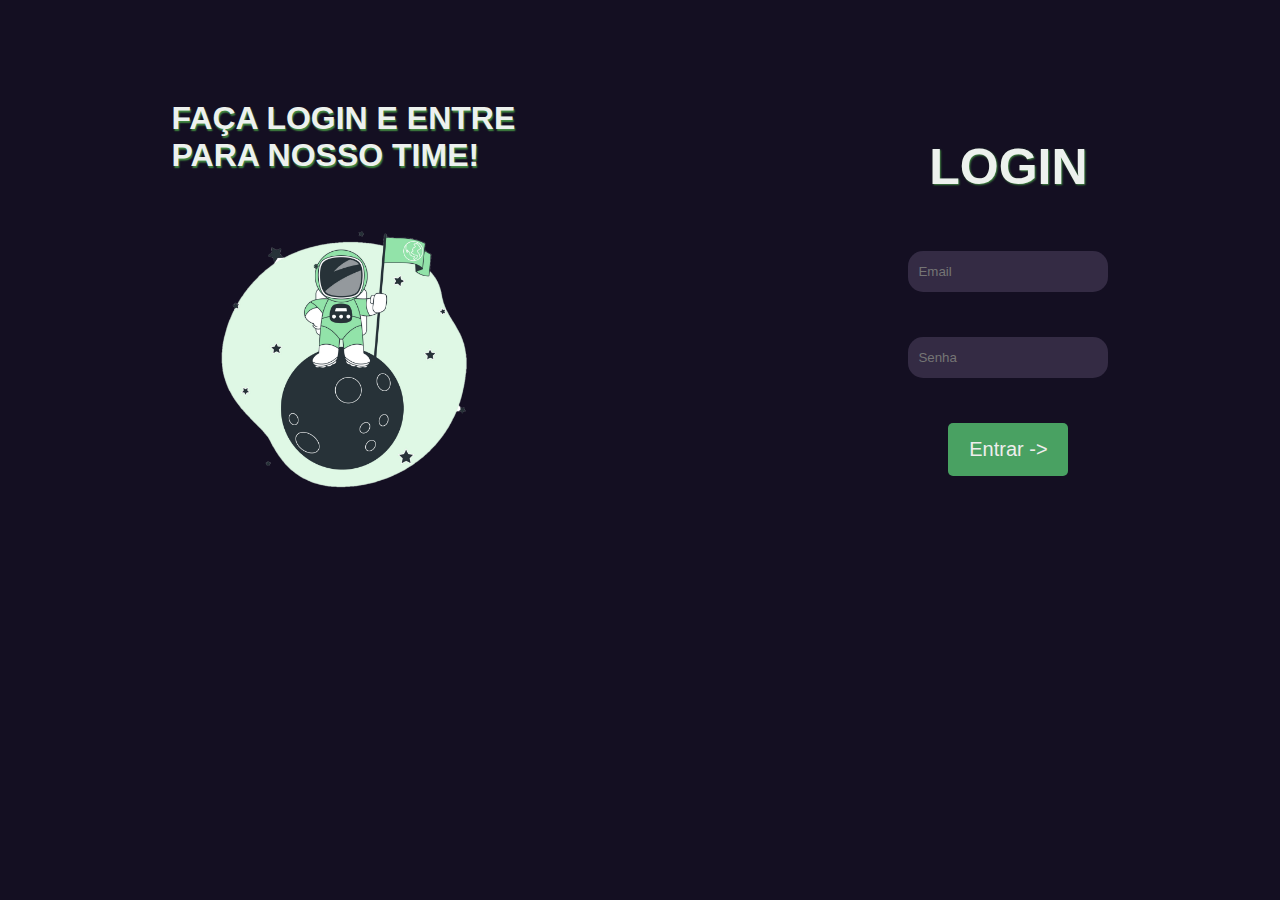
<file: index.html>
<!DOCTYPE html>
<html lang="pt-br" dir="ltr">

<head>
    <meta charset="UTF-8">
    <meta name="viewport" content="width=device-width, initial-scale=1.0">
    <title>Minha Landing Page</title>
    <link rel="stylesheet" href="./style.css">
    <link rel="shortcut icon" href="./img/favicon.ico" type="image/x-icon">
</head>

<body>

    <main>

        <div class="left-login">
            <h1>Faça Login e entre <br>
                para nosso time!</h1>
            <img src="./img/astronauta.png" alt="astronauta na lua">
        </div>

        <div class="right-login">
            <div class="login">
                <h2>LOGIN</h2>
                <form action="#">
                    
                    <input type="email" name="email" placeholder="Email" required>
                    <input type="password" name="senha" placeholder="Senha" required>
                    <input type="submit" name="enviar" value="Entrar ->" class="enviar">
                </form>
            </div>
        </div>

    </main>

</body>

</html>
</file>
<file: style.css>
* {
    margin: auto;
    padding-top: 20px;
    font-family: Verdana, Geneva, Tahoma, sans-serif;
    color: rgb(237, 241, 238);
    background-color: rgb(20, 15, 34);
}

img {
    width: 340px;
    height: 340px;
}


h1 {
    text-transform: uppercase;
    text-shadow: 1px 2px 1.5px rgb(66, 138, 66);
}

h2 {
    font-weight: 550;
    font-size: 50px;
    text-shadow: 1px 1px 2px rgb(66, 138, 66);
}

.login {
    display: flex;
    flex-direction: column;
}

form {
    display: flex;
    flex-direction: column;
    padding-top: 55px;
}

main {
    display: flex;
    flex-direction: row;
    gap: 90px;
    margin: 0px 20px 20px 20px;

}

input {
    margin-bottom: 45px;
    color: rgb(238, 237, 237);
    background-color: rgb(52, 43, 68);
    border-radius: 15px;
    padding: 13px;
    padding-left: 10px;
    border: none;
}

input[type="submit"] {
    padding: 15px;
    width: 120px;
    background-color: #49a162;
    border-radius: 5px;
    border: none;
    font-size: 20px;
}

input[type="submit"]:hover {
    background-color: #347547;
    transition: 0.3s;
}

@media (max-width: 600px) {
    main {
        display: flex;
        flex-direction: column;
    }

    img {
        display: none;
    }

    h2 {
        display: none;
    }

    form {
        padding-top: 0px;
    }

    * {
        padding-top: 10px;
    }
}
</file>
